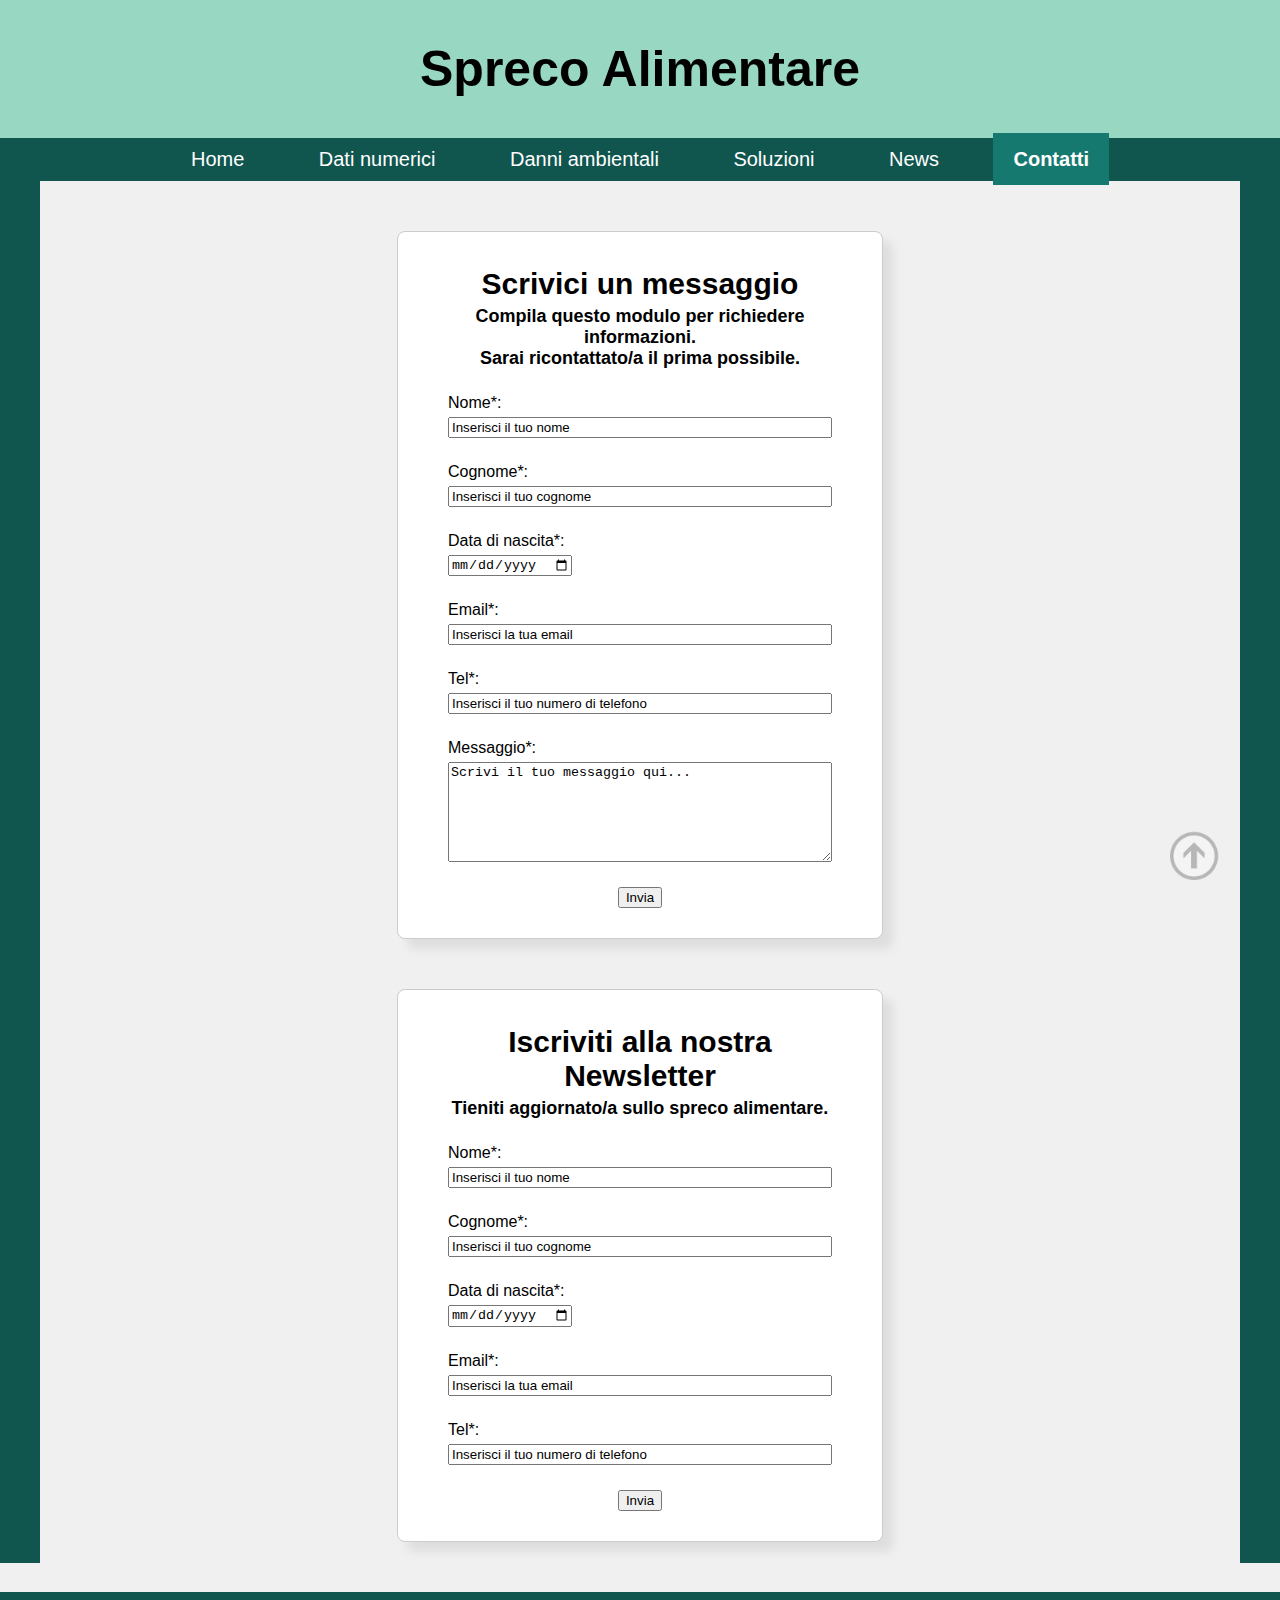
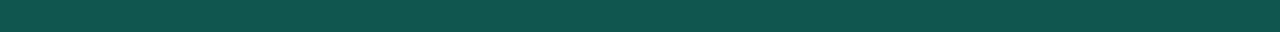
<file: contatti.html>
<html>

<head>
<title>Contatti</title>
<link rel="stylesheet" href="contatti.css" type="text/css">
</head>

<body>

<span><a href="#" style="position:fixed;bottom:20px;right:60px;" alt="torna su" title="torna su"><img src="immagini/torna-su.png" style="border:none;"/ width="50px"></a></span>

<div id="titolo">
<h1>Spreco Alimentare</h1>
</div>

<div id="colonnasx"></div>
<div id="colonnadx"></div>

<div id="menu">
<a href="home.html">Home</a>
<a href="dati-numerici.html">Dati numerici</a>
<a href="danni-ambientali.html">Danni ambientali</a>
<a href="soluzioni.html">Soluzioni</a>
<a href="news.html">News</a>
<a href="contatti.html" id="evidenza">Contatti</a>
</div>

<form name="messaggio" action="submit.php" method="post">

<h2>Scrivici un messaggio</h2>
<h3>Compila questo modulo per richiedere informazioni.<br>Sarai ricontattato/a il prima possibile.</h3>

<div id="info">
<label for="nome">Nome*:</label><br>
<input type="text" name="nome" maxlenght="52" placeholder="Inserisci il tuo nome" required><br>
</div>

<div id="info">
<label for="cognome">Cognome*:</label><br>
<input type="text" name="cognome" maxlenght="36" placeholder="Inserisci il tuo cognome" required><br>
</div>

<div id="data">
<label for="date">Data di nascita*:</label><br>
<input type="date" name="date" required><br>
</div>

<div id="info">
<label for="email">Email*:</label><br>
<input type="email" name="email" placeholder="Inserisci la tua email" required><br>
</div>

<div id="info">
<label for="tel">Tel*:</label><br>
<input type="tel" name="tel" placeholder="Inserisci il tuo numero di telefono" required><br>
</div>

<div id="messaggio">
<label for"messaggio">Messaggio*:</label><br>
<textarea name="messaggio" placeholder="Scrivi il tuo messaggio qui..." required></textarea>
</div>

<div id="invia">
<input type="submit" value="Invia">
</div>

</form>


<form name="newslettera" action="submit.php" method="post">

<h2>Iscriviti alla nostra Newsletter</h2>
<h3>Tieniti aggiornato/a sullo spreco alimentare.</h3>

<div id="info">
<label for="nome">Nome*:</label><br>
<input type="text" name="nome" maxlenght="52" placeholder="Inserisci il tuo nome" required><br>
</div>

<div id="info">
<label for="cognome">Cognome*:</label><br>
<input type="text" name="cognome" maxlenght="36" placeholder="Inserisci il tuo cognome" required><br>
</div>

<div id="data">
<label for="date">Data di nascita*:</label><br>
<input type="date" name="date" required><br>
</div>

<div id="info">
<label for="email">Email*:</label><br>
<input type="email" name="email" placeholder="Inserisci la tua email" required><br>
</div>

<div id="info">
<label for="tel">Tel*:</label><br>
<input type="tel" name="tel" placeholder="Inserisci il tuo numero di telefono" required><br>
</div>

<div id="invia">
<input type="submit" value="Invia">
</div>

</form>

<hr id="sotto"> 

</body>

</html>
</file>
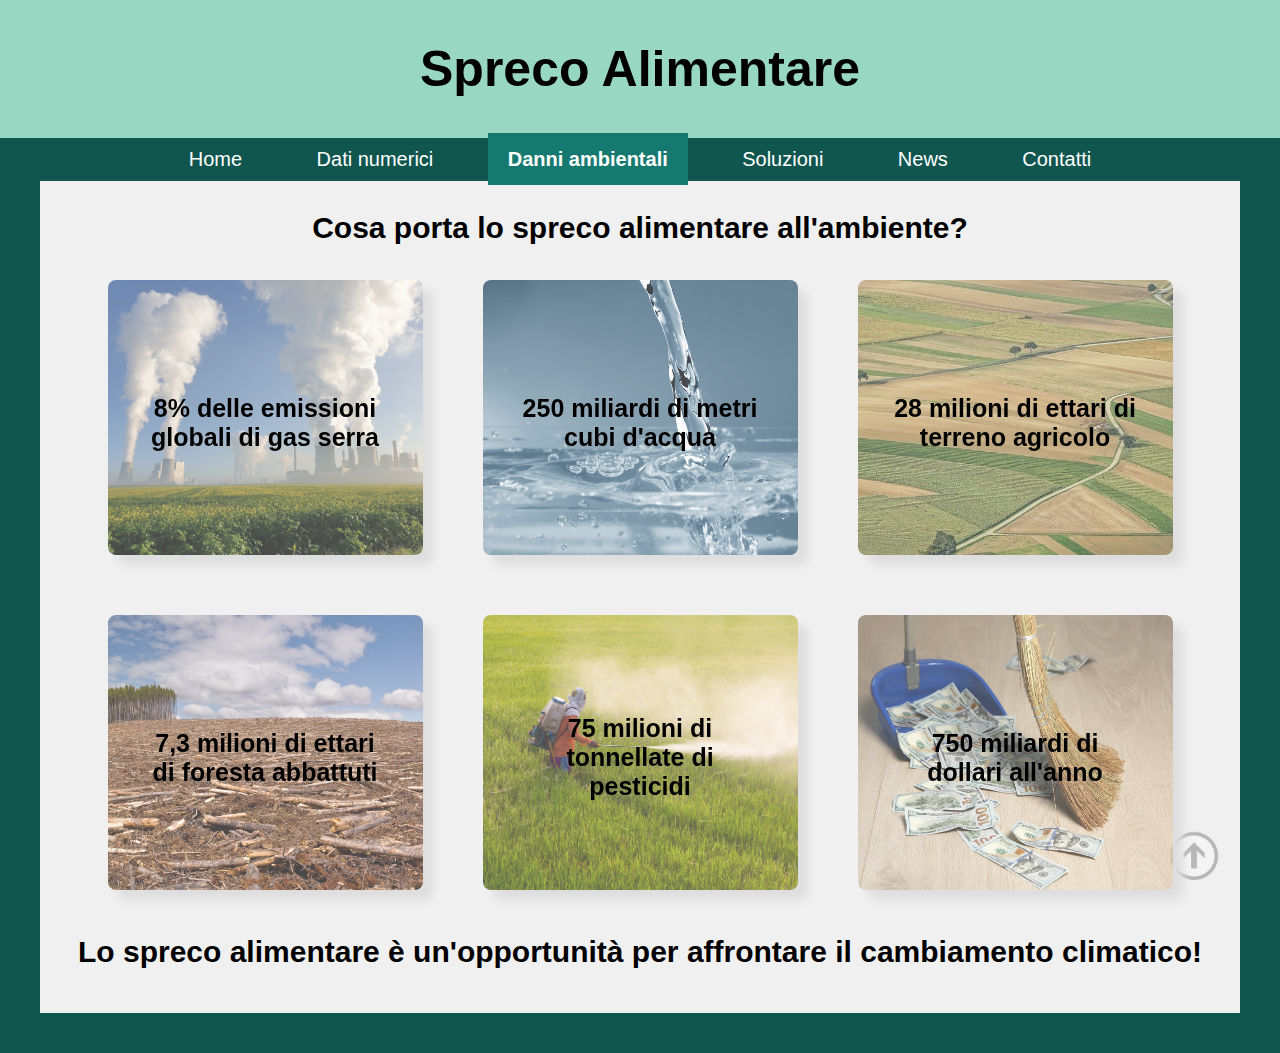
<file: danni-ambientali.html>
<html>

<head>
<title>Danni ambientali</title>
<link rel="stylesheet" href="danni-ambientali.css" type="text/css">
</head>

<body>

<span><a href="#" style="position:fixed;bottom:20px;right:60px;" alt="torna su" title="torna su"><img src="immagini/torna-su.png" style="border:none;"/ width="50px"></a></span>

<div id="titolo">
<h1>Spreco Alimentare</h1>
</div>

<div id="colonnasx"></div>
<div id="colonnadx"></div>

<div id="menu">
<a href="home.html">Home</a>
<a href="dati-numerici.html">Dati numerici</a>
<a href="danni-ambientali.html" id="evidenza">Danni ambientali</a>
<a href="soluzioni.html">Soluzioni</a>
<a href="news.html">News</a>
<a href="contatti.html">Contatti</a>
</div>


<h2>Cosa porta lo spreco alimentare all'ambiente?</h2>


<div class="cards-container">

<div class="card card-1">
<div class="card-inner">

<div class="card-front">
<div class="card-front-content">
<div class="card-front-content-sfondo"></div>
<h2>8% delle emissioni globali di gas serra</h2>
</div> <!-- chiuso div card-front-content -->
</div> <!-- chiuso div card-front -->

<div class="card-back">
<h3>8% delle emissioni globali di gas serra</h3>
<p>è causato dallo spreco alimentare.
<br>Il cibo che viene sprecato e che finisce in discarica rilascia metano, un gas serra 25 volte più potente della CO₂.
<br><br>Fonte: FAO</p>
</div> <!-- chiuso div card-back -->

</div> <!-- chiuso div card-inner -->
</div> <!-- chiuso div card-1 -->


<div class="card card-2">
<div class="card-inner">

<div class="card-front">
<div class="card-front-content">
<div class="card-front-content-sfondo"></div>
<h2>250 miliardi di metri<br>cubi d'acqua</h2>
</div> <!-- chiuso div card-front-content -->
</div> <!-- chiuso div card-front -->

<div class="card-back">
<h3>250 miliardi di metri<br>cubi d'acqua</h3>
<p>sono impiegati per produrre il cibo sprecato ogni anno, un volume equivalente a tre volte il volume del Lago di Ginevra.
<br><br>Fonte: ONU</p>
</div> <!-- chiuso div card-back -->

</div> <!-- chiuso div card-inner -->
</div> <!-- chiuso div card-2 -->


<div class="card card-3">
<div class="card-inner">

<div class="card-front">
<div class="card-front-content">
<div class="card-front-content-sfondo"></div>
<h2>28 milioni di ettari di terreno agricolo</h2>
</div> <!-- chiuso div card-front-content -->
</div> <!-- chiuso div card-front -->

<div class="card-back">
<h3>28 milioni di ettari di terreno agricolo</h3>
<p>pari a circa 1/3 della superficie agricola dell'Unione Europea, vengono utilizzati per produrre cibo che poi non verrà consumato.
<br><br>Fonte: World Resources Institute</p>
</div> <!-- chiuso div card-back -->

</div> <!-- chiuso div card-inner -->
</div> <!-- chiuso div card-3 -->

</div> <!-- chiuso div cards-container -->


<div class="cards-container">

<div class="card card-4">
<div class="card-inner">

<div class="card-front">
<div class="card-front-content">
<div class="card-front-content-sfondo"></div>
<h2>7,3 milioni di ettari di foresta abbattuti</h2>
</div> <!-- chiuso div card-front-content -->
</div> <!-- chiuso div card-front -->

<div class="card-back">
<h3>7,3 milioni di ettari di foresta abbattuti</h3>
<p>ogni anno per coltivare cibo che viene poi sprecato. Inoltre ciò causa l'11% delle emissioni globali da deforestazione.
<br><br>Fonte: World Resources Institute</p>
</div> <!-- chiuso div card-back -->

</div> <!-- chiuso div card-inner -->
</div> <!-- chiuso div card-4 -->


<div class="card card-5">
<div class="card-inner">

<div class="card-front">
<div class="card-front-content">
<div class="card-front-content-sfondo"></div>
<h2>75 milioni di tonnellate di pesticidi</h2>
</div> <!-- chiuso div card-front-content -->
</div> <!-- chiuso div card-front -->

<div class="card-back">
<h3>75 milioni di tonnellate di pesticidi</h3>
<p>ogni anno vengono usati per coltivare cibo che viene sprecato contaminando terreni, fiumi e falde acquifere.
<br><br>Fonte: FAO</p>
</div> <!-- chiuso div card-back -->

</div> <!-- chiuso div card-inner -->
</div> <!-- chiuso div card-5 -->


<div class="card card-6">
<div class="card-inner">

<div class="card-front">
<div class="card-front-content">
<div class="card-front-content-sfondo"></div>
<h2>750 miliardi di dollari all'anno</h2>
</div> <!-- chiuso div card-front-content -->
</div> <!-- chiuso div card-front -->

<div class="card-back">
<h3>750 miliardi di dollari all'anno</h3>
<p>di perdita economica causata dallo spreco alimentare, mentre dall'altra parte 733 milioni di persone nel mondo soffrono la fame.
<br><br>Fonte: Consiglio dell'Unione Europea</p>
</div> <!-- chiuso div card-back -->

</div> <!-- chiuso div card-inner -->
</div> <!-- chiuso div card-6 -->

</div> <!-- chiuso div cards-container -->



<h2>Lo spreco alimentare è un'opportunità per affrontare il cambiamento climatico!</h2>



<hr id="sotto"> 

</body>

</html>
</file>
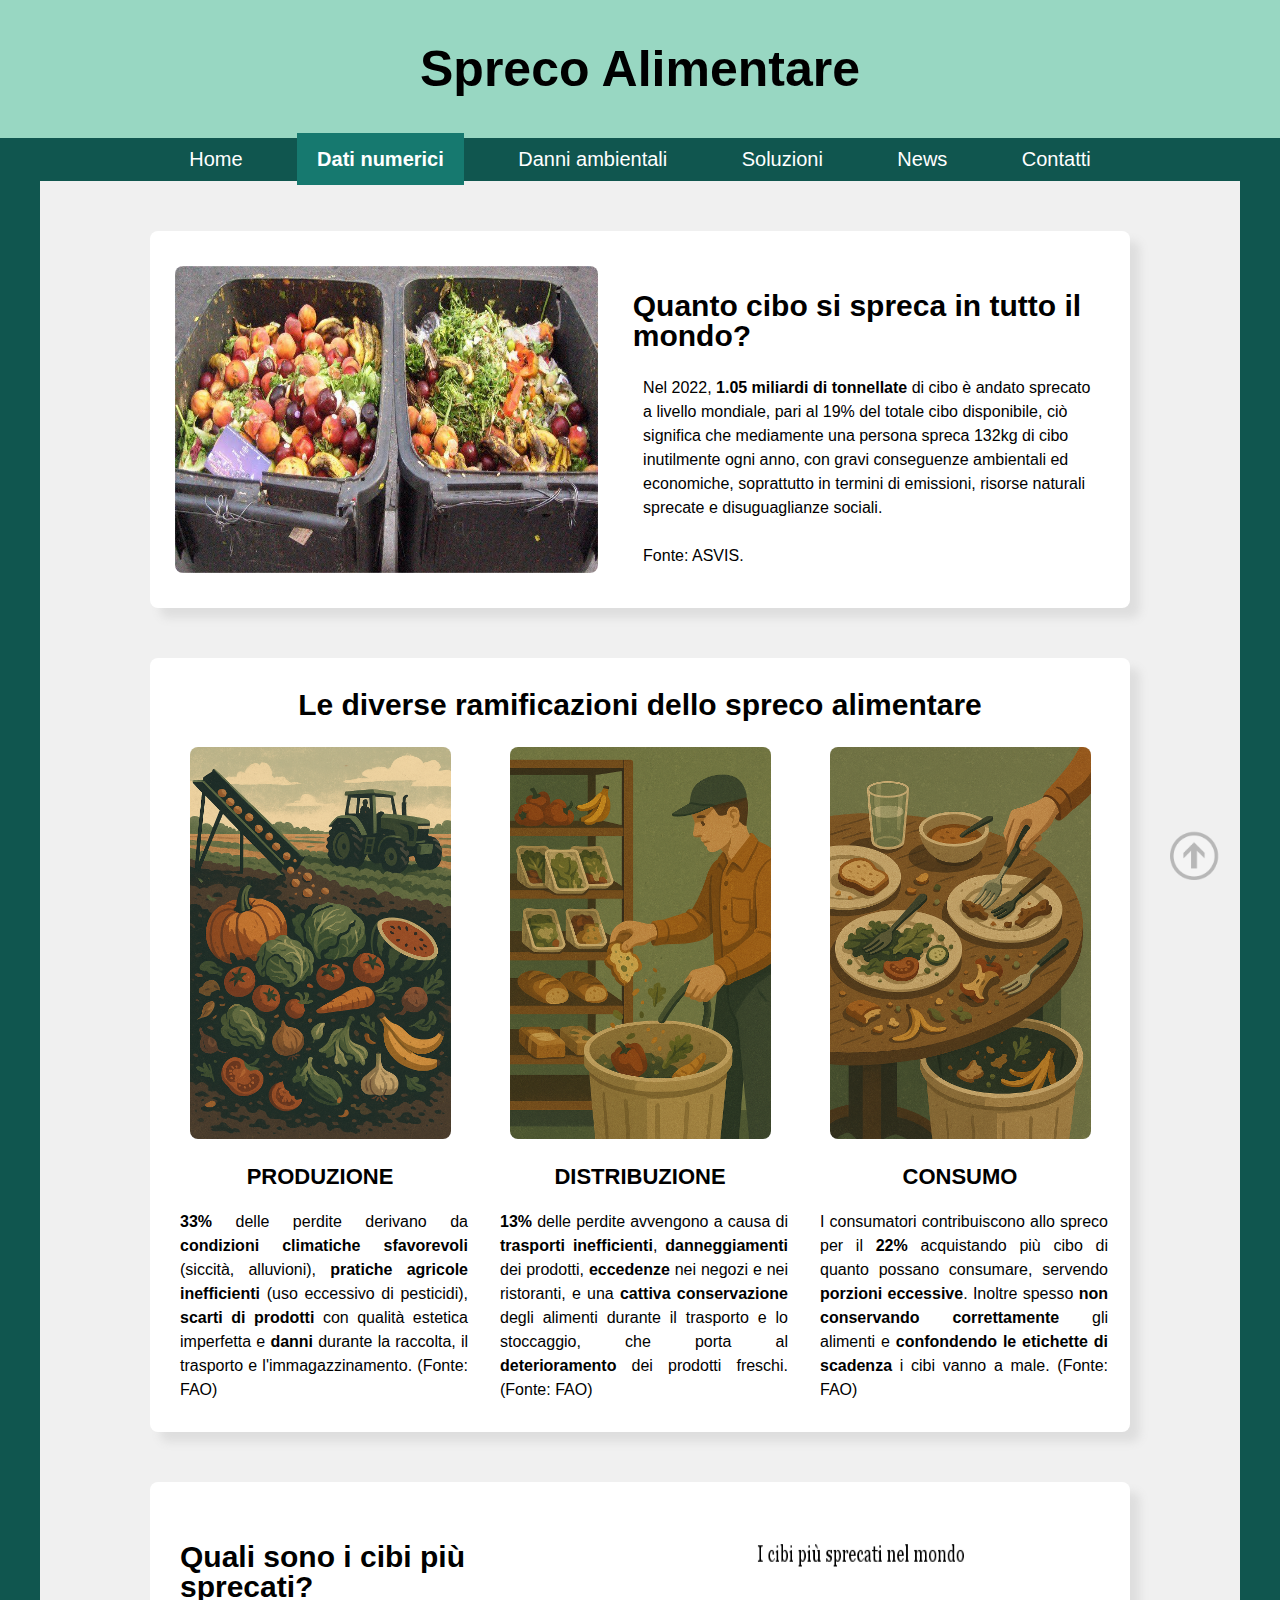
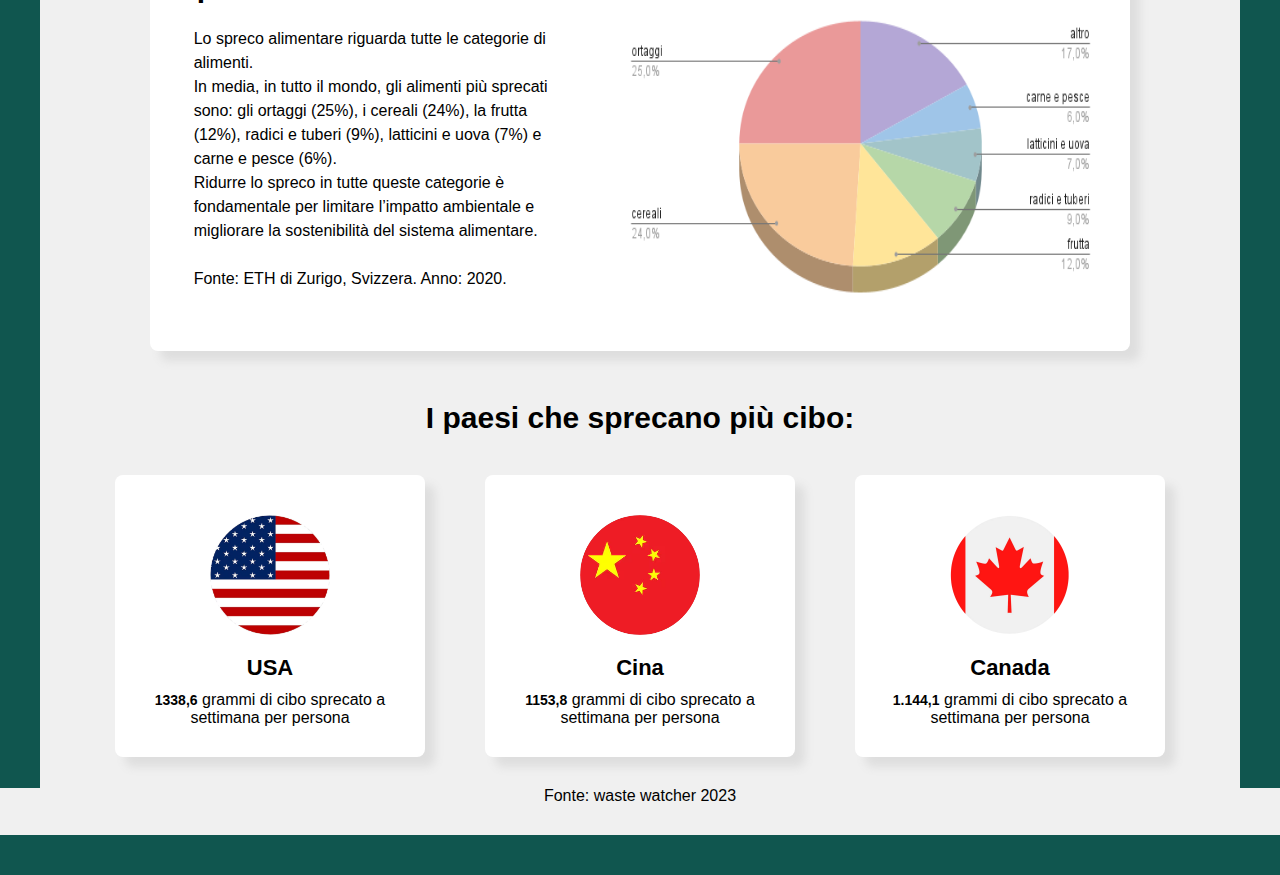
<file: dati-numerici.html>
<html>

<head>
<title>Dati numerici</title>
<link rel="stylesheet" href="dati-numerici.css" type="text/css">
</head>

<body>

<span><a href="#" style="position:fixed;bottom:20px;right:60px;" alt="torna su" title="torna su"><img src="immagini/torna-su.png" style="border:none;"/ width="50px"></a></span>

<div id="titolo">
<h1>Spreco Alimentare</h1>
</div>

<div id="colonnasx"></div>
<div id="colonnadx"></div>

<div id="menu">
<a href="home.html">Home</a>
<a href="dati-numerici.html" id="evidenza">Dati numerici</a>
<a href="danni-ambientali.html">Danni ambientali</a>
<a href="soluzioni.html">Soluzioni</a>
<a href="news.html">News</a>
<a href="contatti.html">Contatti</a>
</div>


<div id="slide">
<div id="fascia">

<div id="immagine"><img id="immagine" src="immagini/spreco-cibo.jpg" alt="immagine di cibo buttato" title="immagine di cibo buttato"></div>

<div id="bloccotesto1"><h2>Quanto cibo si spreca in tutto il mondo?</h2>
<div id="testo1">Nel 2022, <b>1.05 miliardi di tonnellate</b> di cibo è andato sprecato 
a livello mondiale, pari al 19% del totale cibo disponibile,
ciò significa che mediamente una persona spreca 132kg di cibo inutilmente ogni anno, 
con gravi conseguenze ambientali ed economiche, soprattutto in termini di emissioni, 
risorse naturali sprecate e disuguaglianze sociali.
<br><br>Fonte: ASVIS.</div>  <!-- chiuso div testo1 -->
</div> <!-- chiuso div bloccotesto1 -->

</div> <!-- chiuso div fascia -->
</div> <!-- chiuso div slide -->


<div id="slide">

<h3>Le diverse ramificazioni dello spreco alimentare</h3>

<div id="fascia">
<div id="immagine1"><img id="immagine1" src="immagini/produzione.png" alt="spreco alimentare nella produzione" title="spreco alimentare nella produzione"></div>
<div id="immagine1"><img id="immagine1" src="immagini/distribuzione.png" alt="spreco alimentare nella distribuzione" title="spreco alimentare nella distribuzione"></div>
<div id="immagine1"><img id="immagine1" src="immagini/consumo.png" alt="spreco alimentare nel consumo" title="spreco alimentare nel consumo"></div>
</div> <!-- chiuso div fascia -->

<div id="fascia">
<div id="bloccotesto3"><h4>PRODUZIONE</h4>
<div id="testo3"><b>33%</b> delle perdite derivano da <b>condizioni climatiche sfavorevoli</b> (siccità, alluvioni), <b>pratiche agricole inefficienti</b> (uso eccessivo di pesticidi), <b>scarti di prodotti</b> con qualità estetica imperfetta e <b>danni</b> durante la raccolta, il trasporto e l'immagazzinamento. (Fonte: FAO)</div>  <!-- chiuso div testo1 -->
</div> <!-- chiuso div bloccotesto3 -->

<div id="bloccotesto3"><h4>DISTRIBUZIONE</h4>
<div id="testo3"><b>13%</b> delle perdite avvengono a causa di <b>trasporti inefficienti</b>, <b>danneggiamenti</b> dei prodotti, <b>eccedenze</b> nei negozi e nei ristoranti, e una <b>cattiva conservazione</b> degli alimenti durante il trasporto e lo stoccaggio, che porta al <b>deterioramento</b> dei prodotti freschi. (Fonte: FAO)</div>  <!-- chiuso div testo1 -->
</div> <!-- chiuso div bloccotesto3 -->

<div id="bloccotesto3"><h4>CONSUMO</h4>
<div id="testo3">I consumatori contribuiscono allo spreco per il <b>22%</b> acquistando più cibo di quanto possano consumare, servendo <b>porzioni eccessive</b>. Inoltre spesso <b>non conservando correttamente</b> gli alimenti e <b>confondendo le etichette di scadenza</b> i cibi vanno a male. (Fonte: FAO)</div>  <!-- chiuso div testo1 -->
</div> <!-- chiuso div bloccotesto3 -->
</div> <!-- chiuso div fascia -->

</div> <!-- chiuso div slide -->


<div id="slide">
<div id="fascia">

<div id="bloccotesto2">
<h2>Quali sono i cibi più sprecati?</h2>
<div id="testo2">Lo spreco alimentare riguarda tutte le categorie di alimenti.<br>
In media, in tutto il mondo, gli alimenti più sprecati sono: gli ortaggi (25%), i cereali (24%), 
la frutta (12%), radici e tuberi (9%), latticini e uova (7%) e carne e pesce (6%).
<br>Ridurre lo spreco in tutte queste categorie è fondamentale per limitare l’impatto 
ambientale e migliorare la sostenibilità del sistema alimentare.<br><br>
Fonte: ETH di Zurigo, Svizzera. Anno: 2020.</div>
</div> <!-- chiuso div bloccotesto2 -->

<div id="immagine"><img id="immagine" src="immagini/grafico-cibi-più-sprecati.png" alt="grafico" title="grafico"></div>

</div> <!-- chiuso div fascia -->
</div> <!-- chiuso div slide -->


<h3>I paesi che sprecano più cibo:</h2>

<div id="fascia">

<div id="quadrante">
<div id="bandiera"><img id="bandiera" src="immagini/usa-rotonda.png" alt="bandiera USA" title="bandiera USA"></div>
<h4>USA</h4>
<div id="testo"><span id="num">1338,6</span> grammi di cibo sprecato a settimana per persona</div>
</div>

<div id="quadrante">
<div id="bandiera"><img id="bandiera" src="immagini/cina-rotonda.png" alt="bandiera Cina" title="bandiera Cina"></div>
<h4>Cina</h4>
<div id="testo"><span id="num">1153,8</span> grammi di cibo sprecato a settimana per persona</div>
</div>

<div id="quadrante">
<div id="bandiera"><img id="bandiera" src="immagini/canada-rotonda.png" alt="bandiera Canada" title="bandiera Canada"></div>
<h4>Canada</h4>
<div id="testo"><span id="num">1.144,1</span> grammi di cibo sprecato a settimana per persona</div>
</div>

</div> <!-- chiuso div fascia -->

<p>Fonte: waste watcher 2023</p>


<hr id="sotto"> 

</body>

</html>
</file>
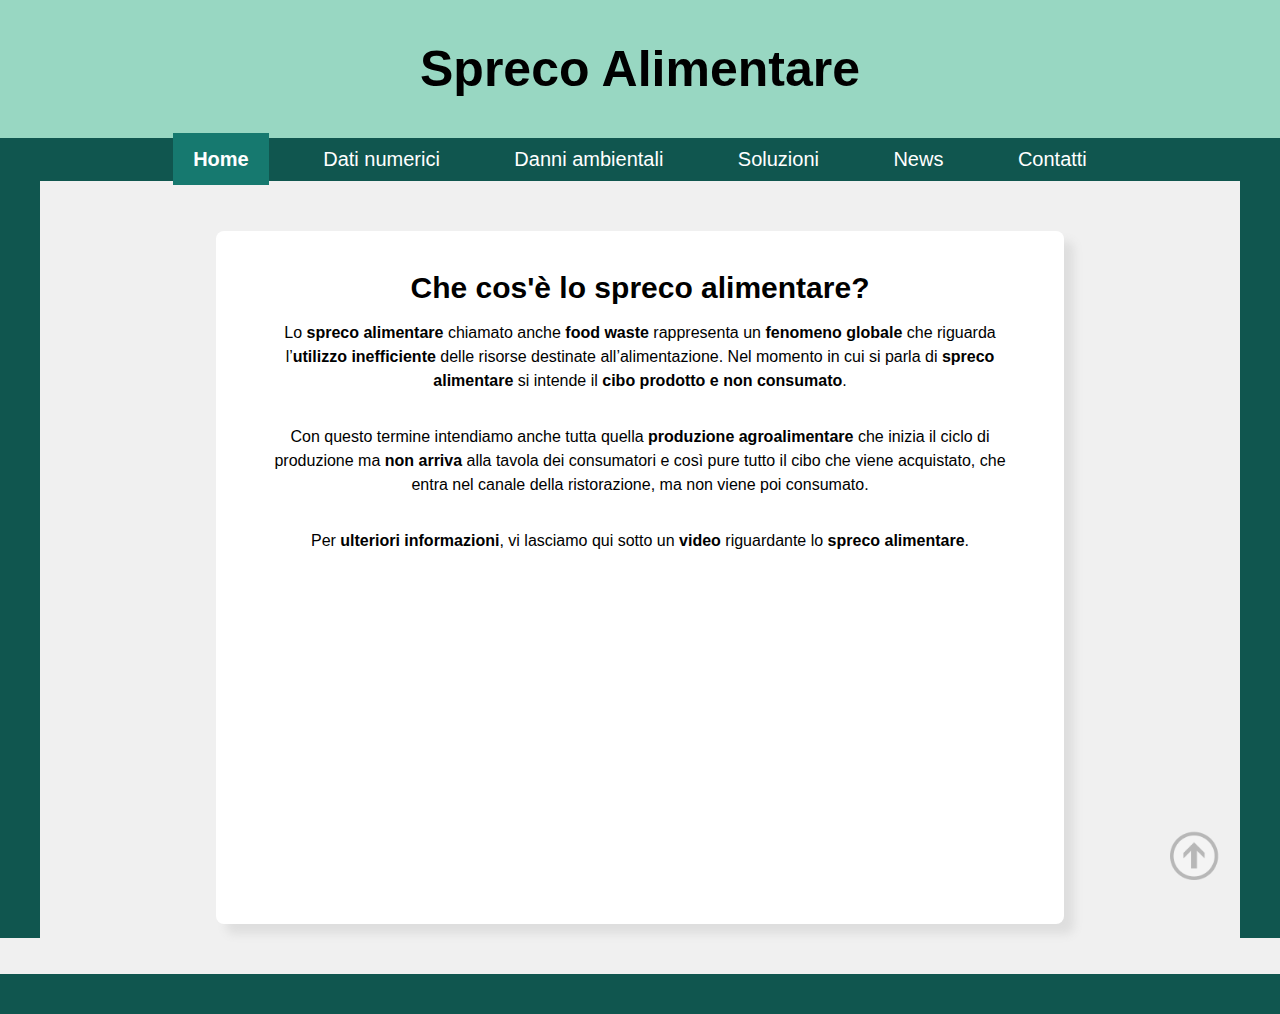
<file: home.html>
<html>

<head>
<title>Home</title>
<link rel="stylesheet" href="home.css" type="text/css">
</head>

<body>

<span><a href="#" style="position:fixed;bottom:20px;right:60px;" alt="torna su" title="torna su"><img src="immagini/torna-su.png" style="border:none;"/ width="50px"></a></span>

<div id="titolo">
<h1>Spreco Alimentare</h1>
</div>

<div id="colonnasx"></div>
<div id="colonnadx"></div>

<div id="menu">
<a href="home.html" id="evidenza">Home</a>
<a href="dati-numerici.html">Dati numerici</a>
<a href="danni-ambientali.html">Danni ambientali</a>
<a href="soluzioni.html">Soluzioni</a>
<a href="news.html">News</a>
<a href="contatti.html">Contatti</a>
</div>


<div id="slide">

<h2>Che cos'è lo spreco alimentare?</h2>

<p>Lo <b>spreco alimentare</b> chiamato anche <b>food waste</b> rappresenta un <b>fenomeno globale</b> che riguarda l’<b>utilizzo inefficiente</b> 
delle risorse destinate all’alimentazione. Nel momento in cui si parla di <b>spreco alimentare</b> si intende il <b>cibo prodotto e non consumato</b>.</p>

<p align="center">Con questo termine intendiamo anche tutta quella <b>produzione agroalimentare</b> che inizia il ciclo di produzione ma <b>non arriva</b> 
alla tavola dei consumatori e così pure tutto il cibo che viene acquistato, che entra nel canale della ristorazione, ma non viene poi consumato.</p>

<p>Per <b>ulteriori informazioni</b>, vi lasciamo qui sotto un <b>video</b> riguardante lo <b>spreco alimentare</b>.</p>
<iframe src="https://www.youtube.com/embed/To4vOCa6XKM?si=WucfnW_3-rP7JA7R" title="YouTube video player" frameborder="0" allow="accelerometer; autoplay; clipboard-write; encrypted-media; gyroscope; picture-in-picture; web-share" referrerpolicy="strict-origin-when-cross-origin" allowfullscreen></iframe>

</div> <!-- chiuso div slide -->


<hr id="sotto">

</body>
</html>
</file>
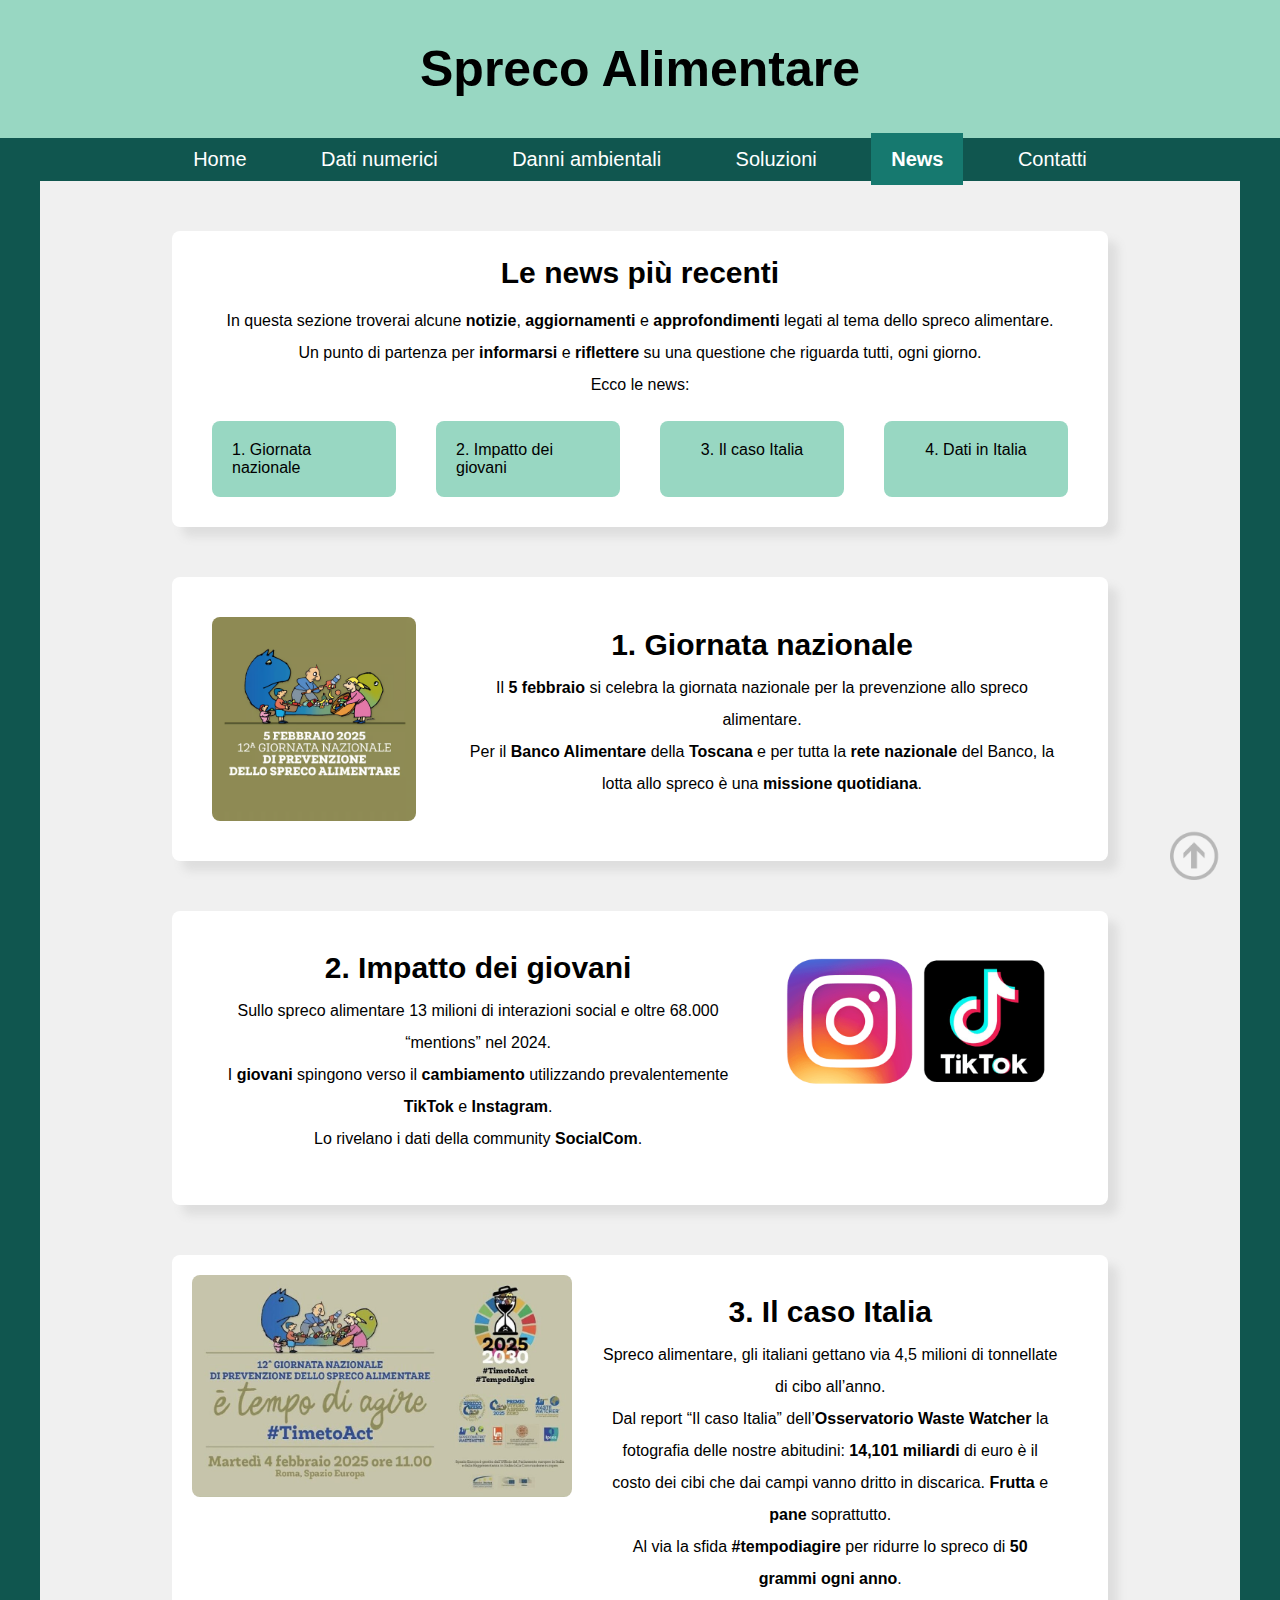
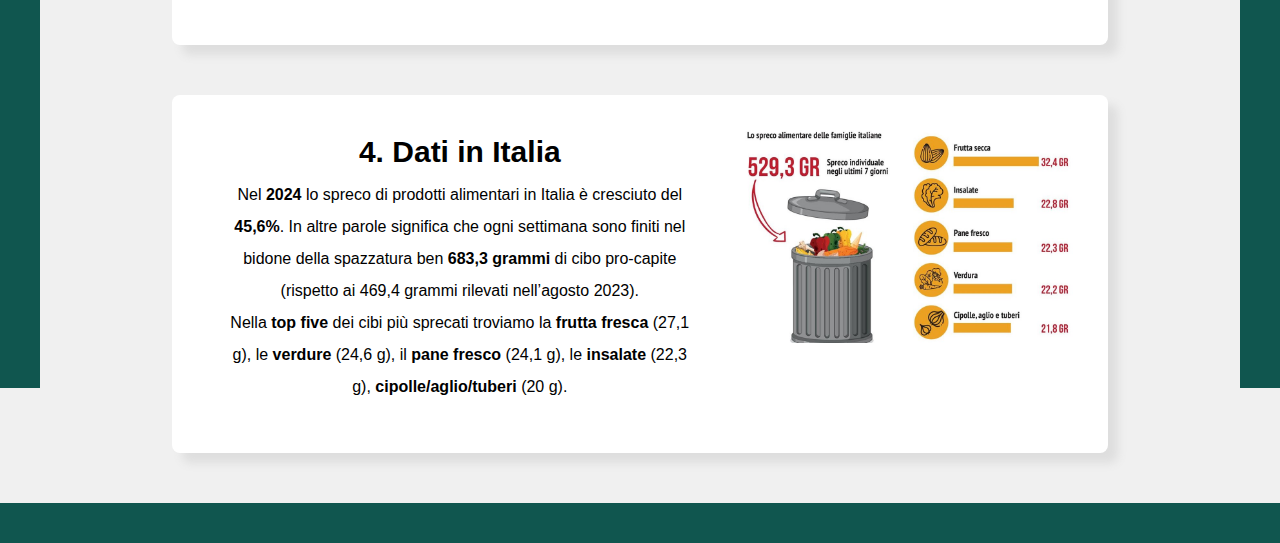
<file: news.html>
<html>

<head>
<title>News</title>
<link rel="stylesheet" href="news.css" type="text/css">
</head>

<body>

<span><a href="#" style="position:fixed;bottom:20px;right:60px;" alt="torna su" title="torna su"><img src="immagini/torna-su.png" style="border:none;"/ width="50px"></a></span>

<div id="titolo">
<h1>Spreco Alimentare</h1>
</div>

<div id="colonnasx"></div>
<div id="colonnadx"></div>

<div id="menu">
<a href="home.html">Home</a>
<a href="dati-numerici.html">Dati numerici</a>
<a href="danni-ambientali.html">Danni ambientali</a>
<a href="soluzioni.html">Soluzioni</a>
<a href="news.html" id="evidenza">News</a>
<a href="contatti.html">Contatti</a>
</div>


<div id="slide">

<div id="testo">
<h2>Le news più recenti</h2>
<p>In questa sezione troverai alcune <b>notizie</b>, <b>aggiornamenti</b> e <b>approfondimenti</b> legati al tema dello spreco alimentare.
<br>Un punto di partenza per <b>informarsi</b> e <b>riflettere</b> su una questione che riguarda tutti, ogni giorno.
<br>Ecco le news:</p>
</div>

<div id="segnalibri"> 
<a href='#giornata' id="segnalibro">1. Giornata nazionale</a>
<a href='#impatto' id="segnalibro">2. Impatto dei giovani</a>
<a href='#caso' id="segnalibro">3. Il caso Italia</a>
<a href='#dati' id="segnalibro">4. Dati in Italia</a>
</div>

</div> <!-- chiuso div slide -->


<div id="slide">
<div id="fascia">

<div id="img1">
<img id="img1" src="immagini/5febbraio.png" alt="immagine giornata nazionale di prevenzione dello spreco alimentare" title="immagine giornata nazionale di prevenzione dello spreco alimentare">
</div>

<div id="testo1">
<a name='giornata'><h3>1. Giornata nazionale</h3></a>
<p>Il <b>5 febbraio</b> si celebra la </b>giornata nazionale per la prevenzione allo spreco alimentare</b>. 
<br>Per il <b>Banco Alimentare</b> della <b>Toscana</b> e per tutta la <b>rete nazionale</b> del Banco, la lotta allo spreco è una <b>missione quotidiana</b>.
</div>

</div> <!-- chiuso div fascia -->
</div> <!-- chiuso div slide -->


<div id="slide">
<div id="fascia">

<div id="testo1">
<a name='impatto'><h3>2. Impatto dei giovani</h3></a>
<p>Sullo spreco alimentare 13 milioni di interazioni social e oltre 68.000 “mentions” nel 2024.
<br>I <b>giovani</b> spingono verso il <b>cambiamento</b> utilizzando prevalentemente <b>TikTok</b> e <b>Instagram</b>.
<br>Lo rivelano i dati della community <b>SocialCom</b>.
</div>

<div id="img2">
<img id="img1" src="immagini/igtiktok.png" alt="logo Instagram e TikTok" title="logo Instagram e TikTok">
</div>

</div> <!-- chiuso div fascia -->
</div> <!-- chiuso div slide -->


<div id="slide">
<div id="fascia">

<div id="img3">
<img id="img1" src="immagini/tempodiagire.jpg" alt="poster giornata nazionale" title="poster giornata nazionale">
</div>

<div id="testo1">
<a name='caso'><h3>3. Il caso Italia</h3></a>
<p>Spreco alimentare, gli italiani gettano via 4,5 milioni di tonnellate di cibo all’anno. 
<br>Dal report “Il caso Italia” dell’<b>Osservatorio Waste Watcher</b> la fotografia delle nostre abitudini: <b>14,101 miliardi</b> di euro è il costo dei cibi 
che dai campi vanno dritto in discarica. <b>Frutta</b> e <b>pane</b> soprattutto.
<br>Al via la sfida <b>#tempodiagire</b> per ridurre lo spreco di <b>50 grammi ogni anno</b>.
</div>

</div> <!-- chiuso div fascia -->
</div> <!-- chiuso div slide -->


<div id="slide">
<div id="fascia">

<div id="testo1">
<a name='dati'><h3>4. Dati in Italia</h3></a>
<p>Nel <b>2024</b> lo spreco di prodotti alimentari in Italia è cresciuto del <b>45,6%</b>. In altre parole significa che ogni settimana sono finiti nel bidone della spazzatura 
ben <b>683,3 grammi</b> di cibo pro-capite (rispetto ai 469,4 grammi rilevati nell’agosto 2023). 
<br>Nella <b>top five</b> dei cibi più sprecati troviamo la <b>frutta fresca</b> (27,1 g), le <b>verdure</b> (24,6 g), il <b>pane fresco</b> (24,1 g), le <b>insalate</b> (22,3 g), 
<b>cipolle/aglio/tuberi</b> (20 g).</p>
</div>

<div id="img4">
<img id="img1" src="immagini/alimenti.jpg" alt="immagine di categorie di cibo sprecato" title="immagine di categorie di cibo sprecato">
</div>

</div> <!-- chiuso div fascia -->
</div> <!-- chiuso div slide -->


<hr id="sotto"> 

</body>

</html>
</file>
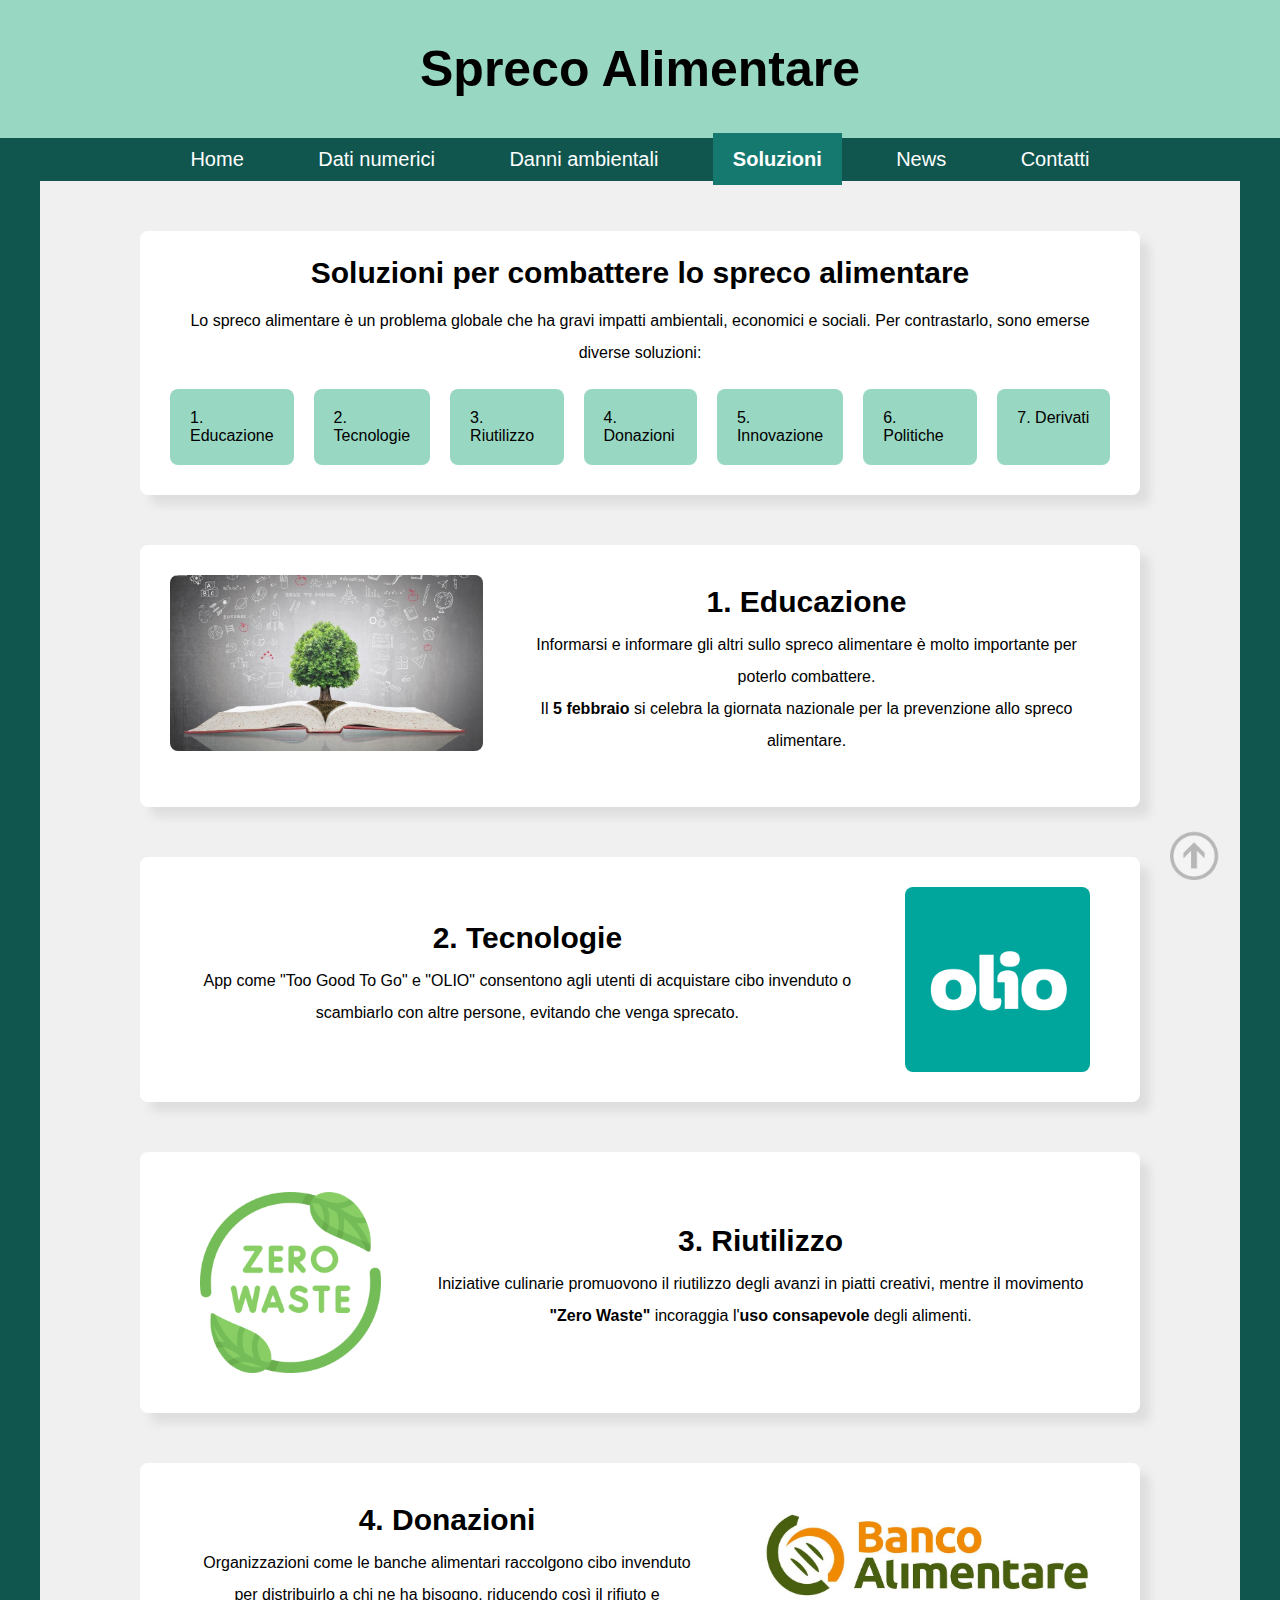
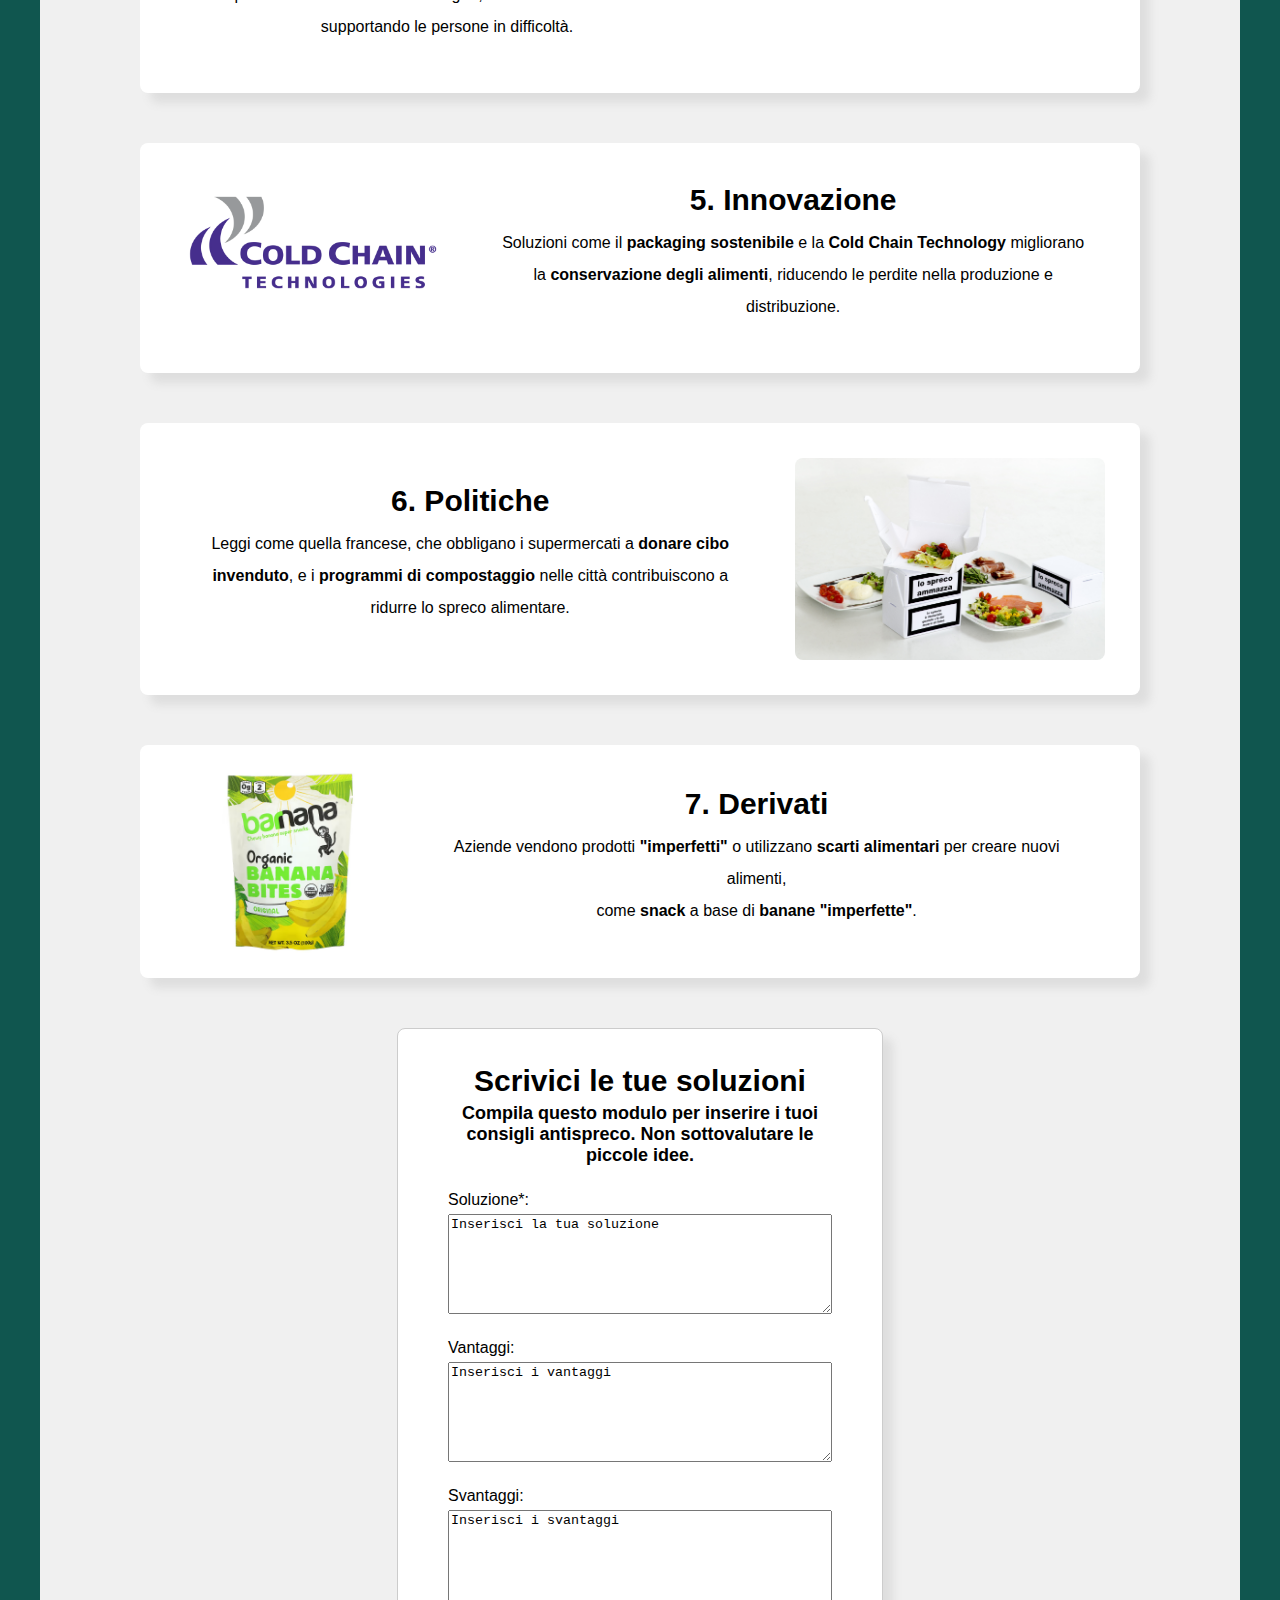
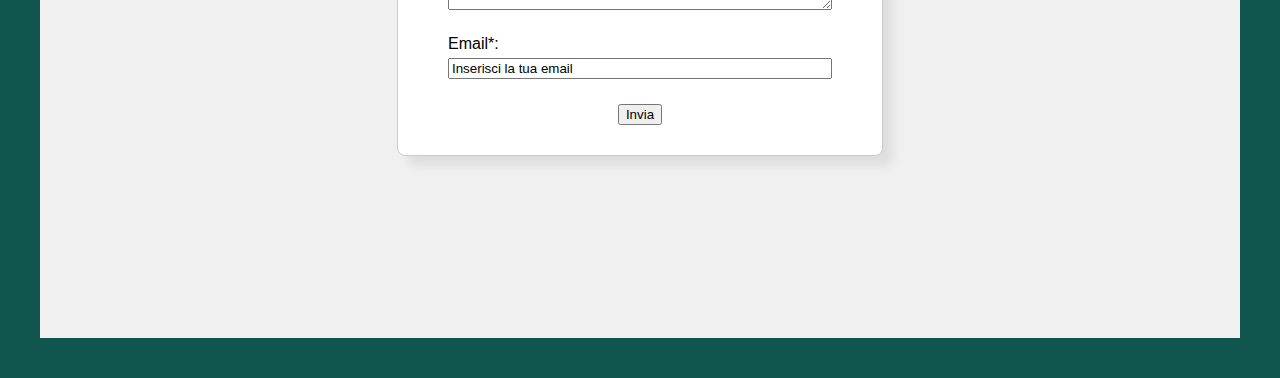
<file: soluzioni.html>
<html>

<head>
<title>Soluzioni</title>
<link rel="stylesheet" href="soluzioni.css" type="text/css">
</head>

<body>

<span><a href="#" style="position:fixed;bottom:20px;right:60px;" alt="torna su" title="torna su"><img src="immagini/torna-su.png" style="border:none;"/ width="50px"></a></span>

<div id="titolo">
<h1>Spreco Alimentare</h1>
</div>

<div id="colonnasx"></div>
<div id="colonnadx"></div>

<div id="menu">
<a href="home.html">Home</a>
<a href="dati-numerici.html">Dati numerici</a>
<a href="danni-ambientali.html">Danni ambientali</a>
<a href="soluzioni.html" id="evidenza">Soluzioni</a>
<a href="news.html">News</a>
<a href="contatti.html">Contatti</a>
</div>


<div id="slide">

<div id="testo">
<h2>Soluzioni per combattere lo spreco alimentare</h2>
<p>Lo spreco alimentare è un problema globale che ha gravi impatti ambientali, economici e sociali. Per contrastarlo, sono emerse diverse soluzioni:</p>
</div>

<div id="segnalibri"> 
<a href='#educazione' id="segnalibro">1. Educazione</a>
<a href='#tecnologie' id="segnalibro">2. Tecnologie</a>
<a href='#riutilizzo' id="segnalibro">3. Riutilizzo</a>
<a href='#donazioni' id="segnalibro">4. Donazioni</a>
<a href='#innovazione' id="segnalibro">5. Innovazione</a>
<a href='#politiche' id="segnalibro">6. Politiche</a>
<a href='#derivati' id="segnalibro">7. Derivati</a>
</div>

</div> <!-- chiuso div slide -->


<div id="slide">
<div id="fascia">

<div id="img1">
<img id="img1" src="immagini/educazione.jpg" alt="educazione" title="educazione">
</div>

<div id="testo1">
<a name='educazione'><h3>1. Educazione</h3></a>
<p>Informarsi e informare gli altri sullo spreco alimentare è molto importante per poterlo combattere.
<br>Il <b>5 febbraio</b> si celebra la giornata nazionale per la prevenzione allo spreco alimentare.</p>
</div>

</div> <!-- chiuso div fascia -->
</div> <!-- chiuso div slide -->


<div id="slide">
<div id="fascia">

<div id="testo1">
<a name='tecnologie'><h3>2. Tecnologie</h3></a>
<p>App come "Too Good To Go" e "OLIO" consentono agli utenti di acquistare cibo invenduto o scambiarlo con altre persone, evitando che venga sprecato.</p>
</div>

<div id="img2">
<img id="img1" src="immagini/olio.png" alt="logo Olio" title="logo Olio">
</div>

</div> <!-- chiuso div fascia -->
</div> <!-- chiuso div slide -->


<div id="slide">
<div id="fascia">

<div id="img3">
<img id="img1" src="immagini/zero.png" alt="logo Zero waste" title="logo Zero waste">
</div>

<div id="testo1">
<a name='riutilizzo'><h3>3. Riutilizzo</h3></a>
<p>Iniziative culinarie promuovono il </b>riutilizzo degli avanzi in piatti creativi</b>, mentre il movimento <b>"Zero Waste"</b> incoraggia l'<b>uso consapevole</b> degli alimenti.</p>
</div>

</div> <!-- chiuso div fascia -->
</div> <!-- chiuso div slide -->


<div id="slide">
<div id="fascia">

<div id="testo1">
<a name='donazioni'><h3>4. Donazioni</h3></a>
<p>Organizzazioni come le banche alimentari raccolgono cibo invenduto per distribuirlo a chi ne ha bisogno, riducendo così il rifiuto e supportando le persone in difficoltà.</p>
</div>

<div id="img4">
<img id="img1" src="immagini/banco-alimentare.jpg" alt="logo Banco alimentare" title="logo Banco alimentare">
</div>

</div> <!-- chiuso div fascia -->
</div> <!-- chiuso div slide -->


<div id="slide">
<div id="fascia">

<div id="img5">
<img id="img1" src="immagini/cold.png" alt="logo Cold chain technologies" title="logo Cold chain technologies">
</div>

<div id="testo1">
<a name='innovazione'><h3>5. Innovazione</h3></a>
<p>Soluzioni come il <b>packaging sostenibile</b> e la <b>Cold Chain Technology</b> migliorano la <b>conservazione degli alimenti</b>, riducendo le perdite nella produzione e distribuzione.</p>
</div>

</div> <!-- chiuso div fascia -->
</div> <!-- chiuso div slide -->


<div id="slide">
<div id="fascia">

<div id="testo1">
<a name='politiche'><h3>6. Politiche</h3></a>
<p>Leggi come quella francese, che obbligano i supermercati a <b>donare cibo invenduto</b>, e i <b>programmi di compostaggio</b> nelle città contribuiscono a ridurre lo spreco alimentare.</p>
</div>

<div id="img6">
<img id="img1" src="immagini/politica.jpg" alt="immagine lo spreco ammazza" title="immagine lo spreco ammazza">
</div>

</div> <!-- chiuso div fascia -->
</div> <!-- chiuso div slide -->


<div id="slide">
<div id="fascia">

<div id="img7">
<img id="img1" src="immagini/banana.png" alt="banana bites" title="banana bites">
</div>

<div id="testo1">
<a name='derivati'><h3>7. Derivati</h3></a>
<p>Aziende vendono prodotti <b>"imperfetti"</b> o utilizzano <b>scarti alimentari</b> per creare nuovi alimenti,
<br>come <b>snack</b> a base di <b>banane "imperfette"</b>.</p>
</div>

</div> <!-- chiuso div fascia -->
</div> <!-- chiuso div slide -->


<form name="messaggio" action="submit.php" method="post">

<h4>Scrivici le tue soluzioni</h4>
<h5>Compila questo modulo per inserire i tuoi consigli antispreco. Non sottovalutare le piccole idee.</h5>

<div id="info">
<label for="nome">Soluzione*:</label><br>
<textarea name="nome" placeholder="Inserisci la tua soluzione" required></textarea>
</div>

<div id="info">
<label for="cognome">Vantaggi:</label><br>
<textarea name="cognome" placeholder="Inserisci i vantaggi"></textarea>
</div>

<div id="info">
<label for="email">Svantaggi:</label><br>
<textarea name="email" placeholder="Inserisci i svantaggi"></textarea>
</div>

<div id="info">
<label for="email">Email*:</label><br>
<input type="email" name="email" placeholder="Inserisci la tua email" required><br>
</div>

<div id="invia">
<input type="submit" value="Invia">
</div>

</form>


<hr id="sotto">

</body>

</html>
</file>
<file: contatti.css>
/* parte comune */
body {
     font-family: 'Candara', sans-serif;
     margin: 0;
     padding: 0;
     background-color: #F0F0F0;
}

div#titolo {
     background-color: #98D7C2;
     color: #000000;
     text-align: center;
     padding: 40px;
}

h1 {
     margin: 0;
     font-size: 50px;
}

div#colonnasx{
     width: 40px;
     height: 1425px;
     background-color: #10564F;
     float: left;
     position: relative;
}

div#colonnadx{
     width: 40px;
     height: 1425px;
     background-color: #10564F;
     float: right;
     position: relative;
}

div#menu {
     background-color: #10564F;
     text-align: center;
     margin: 0 0 25px 0;
     padding: 10px 0;
}

div#menu a {
     color: white;
     text-decoration: none;
     padding: 15px 20px;
     margin: 0 15px;
     font-size: 20px;
}

div#menu a:hover {
     background-color: #16796F;
}

div#menu a#evidenza {
     background-color: #16796F;
     font-weight: bold;
}

hr#sotto{
     background-color: #10564F;
     height: 40px;
     width: 100%; 
     margin: 0;
     padding: 0;
     border: none;
}

/* fine parte comune */


h2 {
     padding: 5px;
     margin: 10px auto 0 auto;
     text-align: center;
     font-size: 30px;
}

h3 {
     margin: 0 auto 25px auto;
     padding: 0;
     text-align: center;
     font-size: 18px;
}

form {
     width: 30%;
     margin: 50px auto;
     padding: 20px 50px;
     border: 1px solid #ccc;
     background-color: white;
     border-radius: 8px;
     text-align: left;
     box-shadow: 10px 10px 10px #DEDEDE;
}

::placeholder{
     color: #000000;
}

#info {
     margin: 5px 0 20px 0;
}

#info input{
     width: 100%;
     margin: 5px 0;
}

#data {
     margin: 5px 0 20px 0;
}

#data input{
     margin: 5px 0;
}

#messaggio {
     margin: 5px 0 20px 0;
}

textarea {
     width: 100%;
     height: 100px;
     margin: 5px 0;
}

#invia{
     margin: 5px 0 10px 0;
     text-align: center;
     color: #98D7C2;
}
</file>
<file: danni-ambientali.css>
/* parte comune */
body {
     font-family: 'Candara', sans-serif;
     margin: 0;
     padding: 0;
     background-color: #F0F0F0;
}

div#titolo {
     background-color: #98D7C2;
     color: #000000;
     text-align: center;
     padding: 40px;
}

h1 {
     margin: 0;
     font-size: 50px;
}

div#colonnasx{
     width: 40px;
     height: 875px;
     background-color: #10564F;
     float: left;
     position: relative;
}

div#colonnadx{
     width: 40px;
     height: 875px;
     background-color: #10564F;
     float: right;
     position: relative;
}

div#menu {
     width: 100%;
     background-color: #10564F;
     text-align: center;
     margin: 0 0 25px 0;
     padding: 10px 0;
}

div#menu a {
     color: white;
     text-decoration: none;
     padding: 15px 20px;
     margin: 0 15px;
     font-size: 20px;
}

div#menu a:hover {
     background-color: #16796F;
}

div#menu a#evidenza {
     background-color: #16796F;
     font-weight: bold;
}

hr#sotto{
     background-color: #10564F;
     height: 40px;
     width: 100%; 
     margin: 0;
     padding: 0;
     border: none;
}

/* fine parte comune */

h2 {
     margin: 10px auto 0 auto;
     padding: 5px;
     text-align: center;
     font-size: 30px;
}

/* card */

.cards-container {
     display: flex;
     justify-content: center;
}

.card {
     margin: 30px;
     width: 315px;
     height: 275px;
     perspective: 1000px;
}

.card-inner {
     position: relative;
     width: 100%;
     height: 100%;
     transition: transform 0.6s;
     transform-style: preserve-3d;
}

.card:hover .card-inner {
     transform: rotateY(180deg);
}

/* Stili per front e back delle card */
.card-front, .card-back {
     position: absolute;
     width: 100%;
     height: 100%;
     backface-visibility: hidden;
     border-radius: 8px;
     padding: 30px;
     box-sizing: border-box;
     display: flex;
     flex-direction: column;
     justify-content: center;
     align-items: center;
     text-align: center;
     box-shadow: 10px 10px 10px #DEDEDE;
}

/* Stile front della card */
.card-front {
      background-size: cover;
      background-position: center;
      color: white;
}

.card-front-content h2 {
     position: relative;
     color: black;
     font-size: 25px;
}

.card-front-content-sfondo {
     position: absolute;
     top: 0;
     left: 0;
     width: 100%;
     height: 100%;
     background-size: cover;
     background-position: center;
     border-radius: 8px;
     z-index: 0;
     opacity: 0.7;
}

/* Stile back della card */
.card-back {
     padding: 33px;
     background: white;
     transform: rotateY(180deg);
     color: black;
     display: flex;
     flex-direction: column;
     justify-content: center;
}

.card-back h3 {
      margin: 20px 0 0 0;
      padding: 0;
      color: black;
      font-size: 22px;
}

/* Sfondi diversi per ogni card */
.card-1 .card-front-content-sfondo {
     background-image: url('immagini/gas-serra.jpg');
}

.card-2 .card-front-content-sfondo {
     background-image: url('immagini/acqua.jpg');
}

.card-3 .card-front-content-sfondo {
     background-image: url('immagini/terreni-agricoli.jpg');
}

.card-4 .card-front-content-sfondo {
     background-image: url('immagini/deforestazione.jpg');
}

.card-5 .card-front-content-sfondo {
     background-image: url('immagini/pesticidi.jpg');
}

.card-6 .card-front-content-sfondo {
     background-image: url('immagini/soldi-sprecati.jpg');
}
</file>
<file: dati-numerici.css>
/* parte comune */
body {
     font-family: 'Candara', sans-serif;
     margin: 0;
     padding: 0;
     background-color: #F0F0F0;
}

div#titolo {
     background-color: #98D7C2;
     color: #000000;
     text-align: center;
     padding: 40px;
}

h1 {
     margin: 0;
     font-size: 50px;
}

div#colonnasx{
     width: 40px;
     height: 2250px;
     background-color: #10564F;
     float: left;
     position: relative;
}

div#colonnadx{
     width: 40px;
     height: 2250px;
     background-color: #10564F;
     float: right;
     position: relative;
}

div#menu {
     background-color: #10564F;
     text-align: center;
     margin: 0 0 25px 0;
     padding: 10px 0;
}

div#menu a {
     color: white;
     text-decoration: none;
     padding: 15px 20px;
     margin: 0 15px;
     font-size: 20px;
}

div#menu a:hover {
     background-color: #16796F;
}

div#menu a#evidenza {
     background-color: #16796F;
     font-weight: bold;
}

hr#sotto{
     background-color: #10564F;
     height: 40px;
     width: 100%; 
     margin: 0;
     padding: 0;
     border: none;
}

/* fine parte comune */


div#slide {
     width: 75%;
     margin: 50px auto;
     padding: 20px 10px;
     background-color: white;
     border-radius: 8px;
     box-shadow: 10px 10px 10px #DEDEDE;
}

div#fascia {
     justify-content: center;
     display: flex;
}

h2 {
     margin: 10px 15px 10px 20px;
     text-align: left;
     font-size: 30px;
     line-height: 1;
}

div#immagine{
     width: 100%;
     margin: 15px;
     display: flex;
}

img#immagine{
     width: 100%;
     border-radius: 8px;
}

div#bloccotesto1 {
     margin: 30px 0 10px 0;
     display: flex;
     flex-direction: column;
     align-items: center;
     width: 120%;
}

div#testo1 {
     width: 90%;
     margin: 15px 15px 10px 25px;
     line-height: 1.5;
     text-align: left;
}

div#bloccotesto2 {
     margin: 30px 0;
     display: flex;
     flex-direction: column;
     align-items: center;
     width: 90%;
}

div#testo2 {
     width: 87%;
     margin: 15px 15px 10px 25px;
     line-height: 1.5;
     text-align: left;
}

h4 {
     margin: 10px 0;
     text-align: center;
     font-size: 22px;
}

/* fascia ramificazioni */

div#immagine1{
     width: 100%;
     margin: 15px;
     display: flex;
     justify-content: center;
}

img#immagine1{
     width: 90%;
     border-radius: 8px;
}

div#bloccotesto3 {
     width: 120%;
}

div#testo3 {
     width: 90%;
     margin: 20px 15px 10px 20px;
     line-height: 1.5;
     text-align: justify;
}

/* fine fascia ramificazioni */


/* fascia paesi */

div#quadrante {
     width: 250px;
     margin: 30px;
     padding: 30px;
     background-color: white;
     border-radius: 8px;
     box-shadow: 10px 10px 10px #DEDEDE;
     transition: transform 0.2s ease;
}

div#quadrante:hover {
     transform: scale(1.15);
}

h3 {
     margin: 10px 0;
     text-align: center;
     font-size: 30px;
}

div#bandiera {
     display: flex;
     justify-content: center;
}

img#bandiera {
     margin: 10px auto;
     width: 120px;
     height: 120px;
     border-radius: 120px;
}

span#num {
     font-family: arial;
     font-size: 14px;
     font-weight: bold;
}

div#testo {
     text-align: center;
}

p {
     margin: 0 0 30px;
     display: flex;
     justify-content: center;
}

/* fine fascia paesi */
</file>
<file: home.css>
/* parte comune */
body {
     font-family: 'Candara', sans-serif;
     margin: 0;
     padding: 0;
     background-color: #F0F0F0;
}

div#titolo {
     background-color: #98D7C2;
     color: #000000;
     text-align: center;
     padding: 40px;
}

h1 {
     margin: 0;
     font-size: 50px;
}

div#colonnasx{
     width: 40px;
     height: 800px;
     background-color: #10564F;
     float: left;
     position: relative;
}

div#colonnadx{
     width: 40px;
     height: 800px;
     background-color: #10564F;
     float: right;
     position: relative;
}

div#menu {
     background-color: #10564F;
     text-align: center;
     margin: 0 0 25px 0;
     padding: 10px 0;
}

div#menu a{
     color: white;
     text-decoration: none;
     padding: 15px 20px;
     margin: 0 15px;
     font-size: 20px;
}

div#menu a:hover {
     background-color: #16796F;
}

div#menu a#evidenza {
     background-color: #16796F;
     font-weight: bold;
}

hr#sotto{
     background-color: #10564F;
     height: 40px;
     width: 100%; 
     margin: 0;
     padding: 0;
     border: none;
}

/* fine parte comune */


div#slide {
     width: 60%;
     margin: 50px auto;
     padding: 40px 40px;
     background-color: white;
     border-radius: 8px;
     box-shadow: 10px 10px 10px #DEDEDE;
     display: flex;
     flex-direction: column;
     justify-content: center;
}

h2 {
     margin: 0;
     text-align: center;
     font-size: 30px;
}

p {
     text-align: center;
     line-height: 1.5;
}

iframe {
     margin: 0 auto;
     width: 560px;
     height: 315px;
     display: flex;
     border-radius: 8px;
}
</file>
<file: news.css>
/* parte comune */
body {
     font-family: 'Candara', sans-serif;
     margin: 0;
     padding: 0;
     background-color: #F0F0F0;
}

div#titolo {
     background-color: #98D7C2;
     color: #000000;
     text-align: center;
     padding: 40px;
}

h1 {
     margin: 0;
     font-size: 50px;
}

div#colonnasx{
     width: 40px;
     height: 1850px;
     background-color: #10564F;
     float: left;
     position: relative;
}

div#colonnadx{
     width: 40px;
     height: 1850px;
     background-color: #10564F;
     float: right;
     position: relative;
}

div#menu {
     background-color: #10564F;
     text-align: center;
     margin: 0 0 25px 0;
     padding: 10px 0;
}

div#menu a{
     color: white;
     text-decoration: none;
     padding: 15px 20px;
     margin: 0 15px;
     font-size: 20px;
}

div#menu a:hover {
     background-color: #16796F;
}

div#menu a#evidenza {
     background-color: #16796F;
     font-weight: bold;
}

hr#sotto{
     background-color: #10564F;
     height: 40px;
     width: 100%; 
     margin: 0;
     padding: 0;
     border: none;
}

/* fine parte comune */


div#slide {
     width: 70%;
     margin: 50px auto;
     padding: 20px 20px 20px 20px;
     background-color: white;
     border-radius: 8px;
     box-shadow: 10px 10px 10px #DEDEDE;
}

div#fascia {
     justify-content: center;
     display: flex;
}

div#testo {
     margin: 0 0 20 0;
}

h2 {
     padding: 5px;
     margin: 0 auto;
     text-align: center;
     font-size: 30px;
}

p {
     margin: 10;
     text-align: center;
     line-height: 2;
}

div#segnalibri {
     display: flex;
     justify-content: center;
}

a#segnalibro {
     width: 150px;
     margin: 0 20px 10px 20px;
     padding: 20px;
     display: flex;
     justify-content: center;
     text-decoration: none;
     color: black;
     background-color: #98D7C2;
     border-radius: 8px;
}

a#segnalibro:hover {
     color: white;
     background-color: #16796F;
}


h3 {
     margin: 0 auto;
     padding: 0;
     text-align: center;
     display: flex;
     place-items: center;
     font-size: 30px;
}

img#img1{
     width: 100%;
     border-radius: 8px;
}

div#img1 {
     width: 25%;
     margin: 20px;
}

div#img2 {
     width: 40%;
     margin: 10px 30px 10px 10px;
}

div#img3 {
     width: 60%;
}

div#img4 {
     width: 50%;
     margin: 15px;
}

div#testo1 {
     width: 75%;
     margin: 0;
     padding: 20px;
     display: flex;
     flex-direction: column;
     align-items: center;
     justify-content: center;
}
</file>
<file: soluzioni.css>
/* parte comune */
body {
     font-family: 'Candara', sans-serif;
     margin: 0;
     padding: 0;
     background-color: #F0F0F0;
}

div#titolo {
     background-color: #98D7C2;
     color: #000000;
     text-align: center;
     padding: 40px;
}

h1 {
     margin: 0;
     font-size: 50px;
}

div#colonnasx{
     width: 40px;
     height: 3400px;
     background-color: #10564F;
     float: left;
     position: relative;
}

div#colonnadx{
     width: 40px;
     height: 3400px;
     background-color: #10564F;
     float: right;
     position: relative;
}

div#menu {
     background-color: #10564F;
     text-align: center;
     margin: 0 0 25px 0;
     padding: 10px 0;
}

div#menu a{
     color: white;
     text-decoration: none;
     padding: 15px 20px;
     margin: 0 15px;
     font-size: 20px;
}

div#menu a:hover {
     background-color: #16796F;
}

div#menu a#evidenza {
     background-color: #16796F;
     font-weight: bold;
}

hr#sotto{
     background-color: #10564F;
     height: 40px;
     width: 100%; 
     margin: 0;
     padding: 0;
     border: none;
}

/* fine parte comune */


div#slide {
     width: 75%;
     margin: 50px auto;
     padding: 20px 20px 20px 20px;
     background-color: white;
     border-radius: 8px;
     box-shadow: 10px 10px 10px #DEDEDE;
}

div#fascia {
     justify-content: center;
     display: flex;
}

div#testo {
     margin: 0 0 20 0;
}

h2 {
     padding: 5px;
     margin: 0 auto;
     text-align: center;
     font-size: 30px;
}

p {
     margin: 10;
     text-align: center;
     line-height: 2;
}

div#segnalibri {
     display: flex;
     justify-content: center;
}

a#segnalibro {
     width: 150px;
     margin: 0 10px 10px 10px;
     padding: 20px;
     display: flex;
     justify-content: center;
     text-decoration: none;
     color: black;
     background-color: #98D7C2;
     border-radius: 8px;
}

a#segnalibro:hover {
     color: white;
     background-color: #16796F;
}


h3 {
     margin: 0 auto;
     padding: 0;
     text-align: center;
     display: flex;
     place-items: center;
     font-size: 30px;
}

img#img1{
     width: 100%;
     border-radius: 8px;
}

div#img1 {
     width: 40%;
     margin: 10px;
}

div#img2 {
     width: 20%;
     margin: 10px 30px 10px 10px;
}

div#img3 {
     width: 20%;
     margin: 20px 20px 20px 40px;
}

div#img4 {
     width: 50%;
     margin: 15px;
}

div#img5 {
     width: 35%;
     margin: 0 10px;
}

div#img6 {
     width: 40%;
     margin: 15px;
}

div#img7 {
     width: 20%;
     margin: 5px 10px 5px 40px;
}

div#testo1 {
     width: 75%;
     margin: 0;
     padding: 20px;
     display: flex;
     flex-direction: column;
     align-items: center;
     justify-content: center;
}

/* form */
form {
     width: 30%;
     margin: 50px auto;
     padding: 20px 50px;
     border: 1px solid #ccc;
     background-color: white;
     border-radius: 8px;
     text-align: left;
     box-shadow: 10px 10px 10px #DEDEDE;
}

h4 {
     padding: 5px;
     margin: 10px auto 0 auto;
     text-align: center;
     font-size: 30px;
}

h5 {
     margin: 0 auto 25px auto;
     padding: 0;
     text-align: center;
     font-size: 18px;
}

::placeholder{
     color: #000000;
}

#info {
     margin: 5px 0 20px 0;
}

#info input{
     width: 100%;
     margin: 5px 0;
}

#messaggio {
     margin: 5px 0 20px 0;
}

textarea {
     width: 100%;
     height: 100px;
     margin: 5px 0;
}

#invia{
     margin: 5px 0 10px 0;
     text-align: center;
}
</file>
